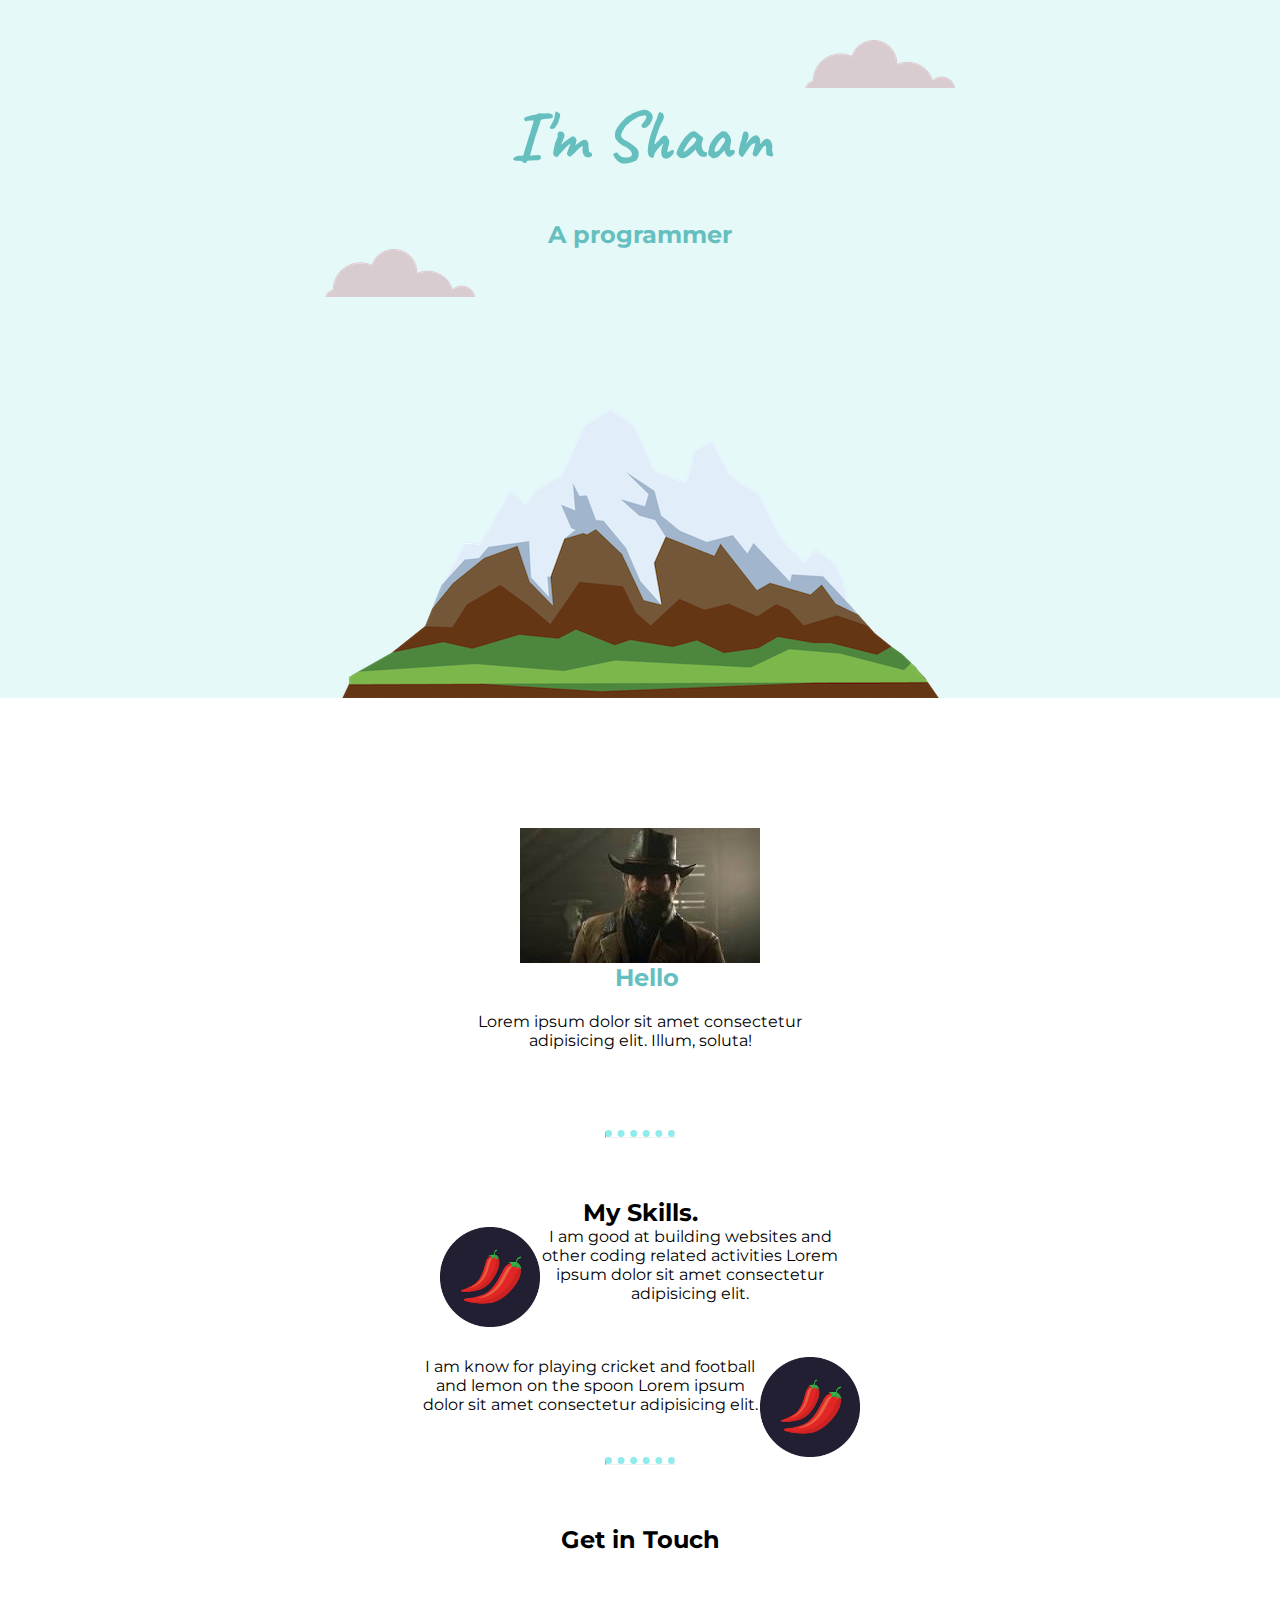
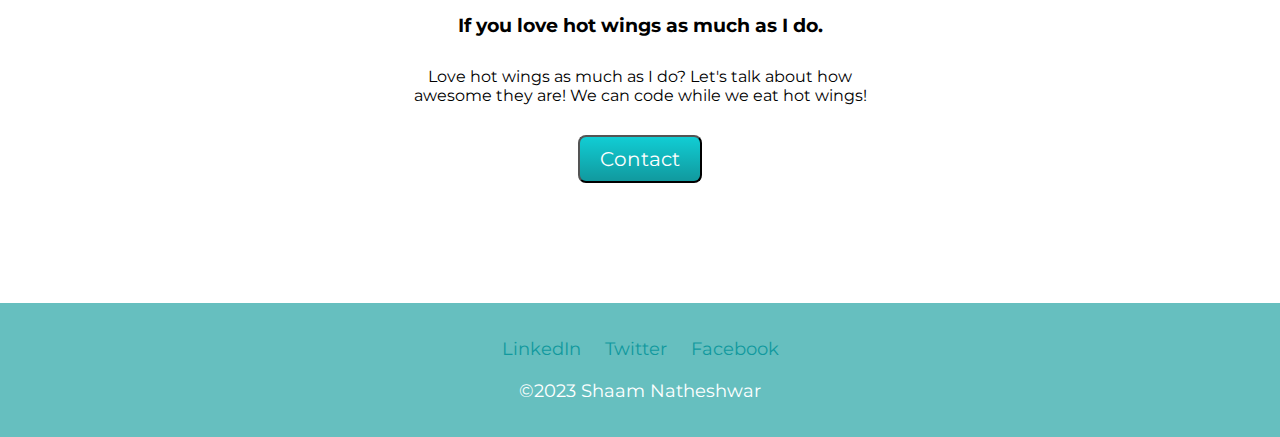
<file: 1)Html+Css/1)appBrewery/index.html>
<!DOCTYPE html>
<html lang="en">
  <head>
    <meta charset="UTF-8" />
    <meta http-equiv="X-UA-Compatible" content="IE=edge" />
    <meta name="viewport" content="width=device-width, initial-scale=1.0" />
    <link rel="stylesheet" href="./assets/css/styles.css" />
    <title>app brewery</title>
  </head>
  <body>
    <header>
      <!-- header section -->
      <div class="heading-container-one">
        <div class="heading-container-two">
          <img class="top-cloud" src="./assets/img/cloud.png" />
          <h1 class="heading-text">I'm Shaam</h1>
          <h2 class="description-text">A programmer</h2>
          <img class="bottom-cloud" src="./assets/img/cloud.png" />
        </div>
        <img class="mountain" src="./assets/img/mountain.png" />
      </div>
      <!-- end of header section -->
    </header>
    <main class="main-section">
      <section>
        <div class="introduction">
          <img
            class="display-picture"
            src="./assets/img/me.jpg"
            alt="angela yu display"
          />
          <h2 class="intro-heading">Hello</h2>
          <p class="intro-text">
            Lorem ipsum dolor sit amet consectetur adipisicing elit. Illum,
            soluta!
          </p>
          <hr class="intro-line" width="70px" />
        </div>

        <div class="skills-one">
          <h2 class="skills-heading">My Skills.</h2>
          <img
            class="skill-one"
            src="./assets/img/chillies.png"
            alt="skill one"
            width="100"
            height="100"
          />
          <p class="skill-one-text">
            I am good at building websites and other coding related activities
            Lorem ipsum dolor sit amet consectetur adipisicing elit.
          </p>
        </div>

        <div class="skills-two">
          <img
            class="skill-two"
            src="./assets/img/chillies.png"
            alt="skill two"
            width="100"
            height="100"
          />
          <p class="skill-two-text">
            I am know for playing cricket and football and lemon on the spoon Lorem ipsum dolor sit
            amet consectetur adipisicing elit. 
          </p>
        </div>
        <hr class="intro-line" width="70px" />

        <div class="contact">
          <h2 class="contact-title">Get in Touch</h2>
          <h3 class="contact-desc">If you love hot wings as much as I do.</h3>
          <p class="contact-para">
            Love hot wings as much as I do? Let's talk about how awesome they
            are! We can code while we eat hot wings!
          </p>

          <button class="btn">Contact</button>
        </div>
      </section>
    </main>
    <footer>
      <div class="ending">
        <a href="https://www.linkedin.com">LinkedIn</a>
        <a href="https://www.twitter.com">Twitter</a>
        <a href="https://www.facebook.com">Facebook</a>
        <p class="copyright">©2023 Shaam Natheshwar</p>
      </div>
    </footer>
  </body>
</html>
</file>
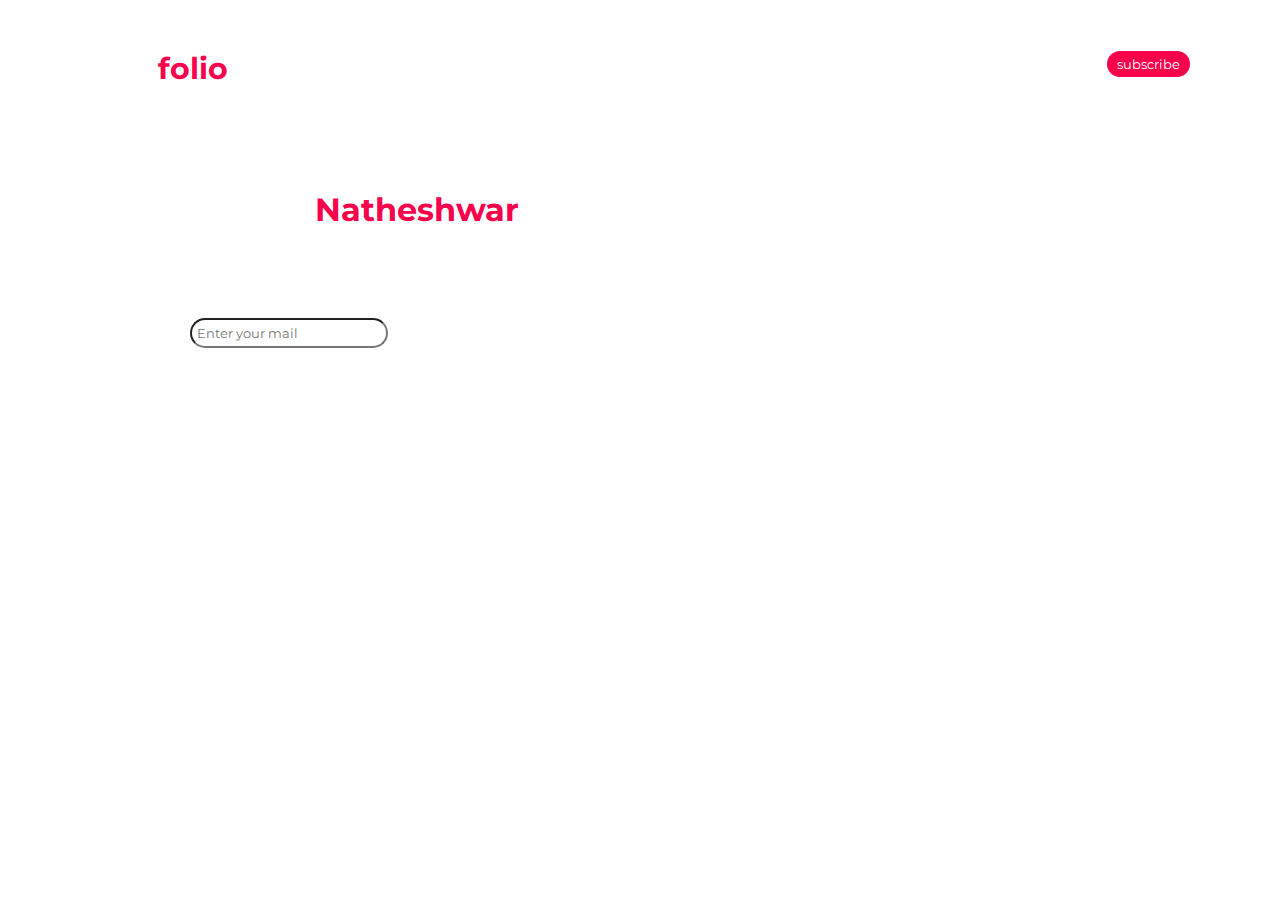
<file: 1)Html+Css/2)portFolio/index.html>
<!DOCTYPE html>
<html lang="en">
  <head>
    <meta charset="UTF-8" />
    <meta http-equiv="X-UA-Compatible" content="IE=edge" />
    <meta name="viewport" content="width=device-width, initial-scale=1.0" />
    <link rel="stylesheet" href="./assets/css/styles.css" />
    <title>Document</title>
  </head>
  <body>
    <header>
      <div class="top-header">
        <!-- <div class="logo"> -->
          <h2 class="top-title">Port<span>folio</span></h2>
        <!-- </div> -->
        <nav>
            <a href="#">Home</a>
            <a href="#">about</a>
            <a href="#">services</a>
            <a href="#">skills</a>
            <a href="#">contact us</a>
        </nav>

        <div class="header-button">
            <button class="header-main-button">subscribe</button>
        </div>
      </div>


      <div class="content-header">
        <h3 class="name-starter">Hello, my name is</h2>
        <h1 class="name">Shaam <span class="content-header-text">Natheshwar </span> </h1>
        <h2 class="header-description">I' am a web developer</h2>
        <form action="#" class="header-form">
            <input class = 'header-input' type="text" name="email" id="email" placeholder="Enter your mail">
            <label for="email"></label>
        </form>
      </div>
    </header>
  </body>
</html>
</file>
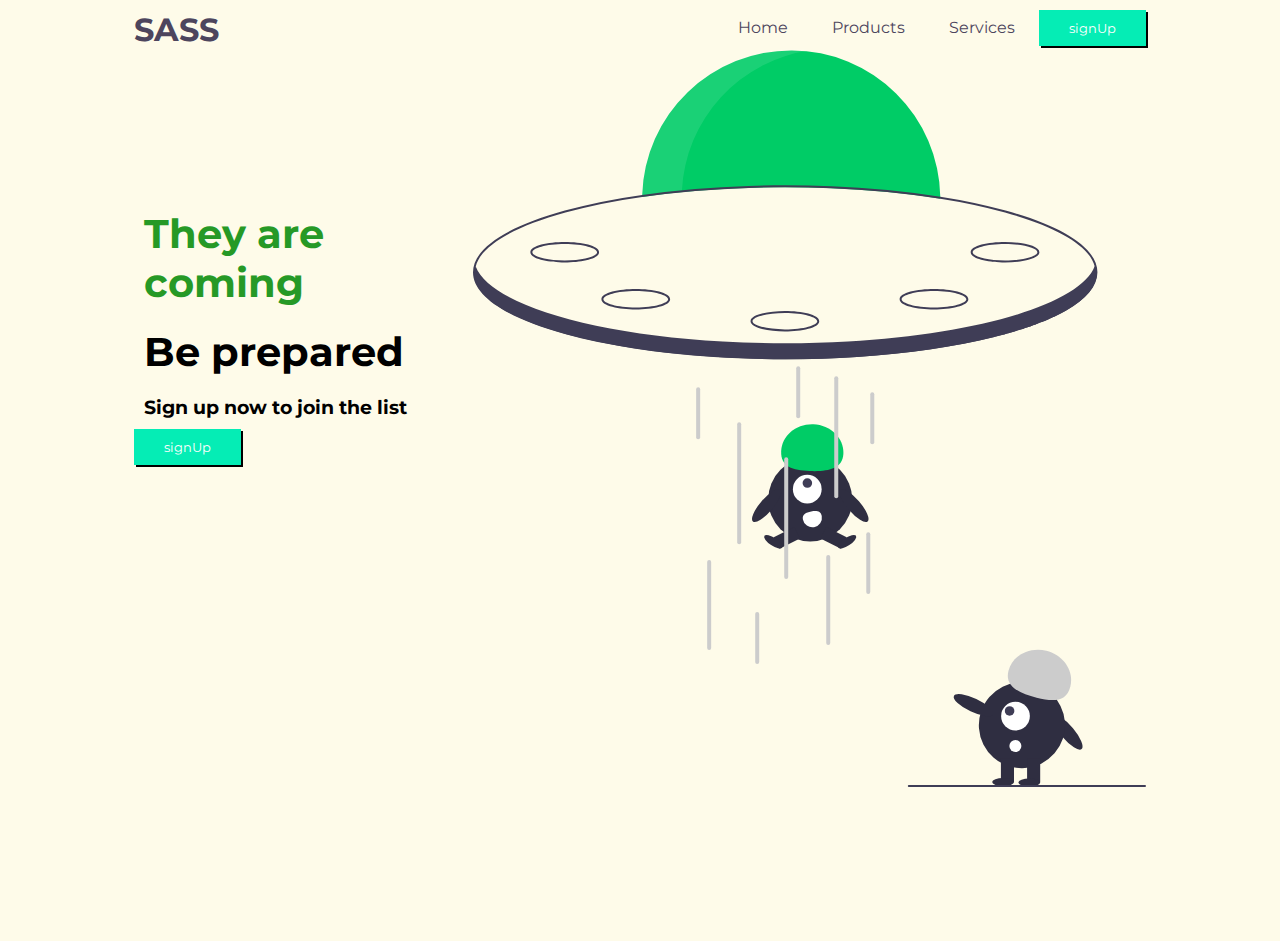
<file: 2)HTML+sass/1)landingPage/index.html>
<!DOCTYPE html>
<html lang="en">
  <head>
    <meta charset="UTF-8" />
    <meta http-equiv="X-UA-Compatible" content="IE=edge" />
    <meta name="viewport" content="width=device-width, initial-scale=1.0" />
    <link rel="stylesheet" href="./assets/css/styles.css" />
    <title>Document</title>
  </head>
  <body>

    <!-- start of the header -->
    <header class="main-header">
      <div class="main-header__logo">
        <h1>SASS</h1>
      </div>

      <nav>
        <div class="main-header__navigation">
          <a href="#" class="main-header__navigation-links">Home</a>
          <a href="#" class="main-header__navigation-links">Products</a>
          <a href="#" class="main-header__navigation-links">Services</a>
          <button class="main-header__navigation-button">signUp</button>
        </div>
      </nav>
    </header>

    <!-- end of the header -->

    <!-- start of the main content -->

    <main>
        <section class="main-section">
            <div class="main-section__content">
                <h1 class="main-section__content-text-one">They are coming</h1>
                <h1 class="main-section__content-text-two">Be prepared</h1>
                <h3 class="main-section__content-description">Sign up now to join the list</h3>
                <button class="main-header__navigation-button">signUp</button>
            </div>

            <div class="main-section__image">
                <img src="./assets/img/img-2.svg" alt="An ufo Image">

            </div>
        </section>
    </main>
  </body>
</html>
</file>
<file: 1)Html+Css/1)appBrewery/assets/css/styles.css>
@import url('https://fonts.googleapis.com/css2?family=Caveat:wght@700&family=Montserrat&display=swap');


* {
    margin: 0;
    padding: 0;
    box-sizing: border-box;
    text-align: center;
    font-family: 'Montserrat', sans-serif;
}

/* header section */
.heading-container-one {
    background-color: #e6f9f9;
    color: #66BFBF;

}

.heading-container-two {
    padding: 40px;
}

.top-cloud {
    position: relative;
    left: 15rem;
}

.heading-text {
    font-family: 'Caveat', cursive;
    font-size: 70px;
    width: 300px;
    margin: auto;
    padding-bottom: 40px;
}

.description-text {
    width: 200px;
    margin: auto;
}

.bottom-cloud {
    position: relative;
    right: 15rem;
}

.mountain {
    display: block;
    margin: auto;
}

/* end of header section */

/* start of body section */
.main-section{
    padding: 90px;
}
.display-picture {
    display: block;
    margin: auto;
}

.introduction{
    padding: 40px;
}

.intro-heading {
    width: 50px;
    margin: auto;
    color: #66BFBF;
    padding-bottom: 20px;
}

.intro-text {
    width: 400px;
    margin: auto;
    padding-bottom: 80px;
}

.intro-line {
    border-top: 7px dotted #90ecec;
    margin: auto;
    clear: both;
}

.skills-heading {
    /* width: 150px;
    margin: auto; */
    text-align: center;
}

.skills-one {
    padding: 20px;
    margin: auto;
    width: 40%;
}

.skill-one {
    float: left;
}

.skill-two {
    float: right;
}


.skills-two {
    padding-top: 30px;
    clear: left;
    margin: auto;
    width: 40%;
}

.contact{
    padding: 30px;
    width: 50%;
    margin: auto;
}
.contact-title{
    padding: 30px;
}
.contact-desc{
    padding: 30px;
}
.contact-para{
    margin-bottom: 30px;
}
.btn {
    background: #11cdd4;
    background-image: -webkit-linear-gradient(top, #11cdd4, #11999e);
    background-image: -moz-linear-gradient(top, #11cdd4, #11999e);
    background-image: -ms-linear-gradient(top, #11cdd4, #11999e);
    background-image: -o-linear-gradient(top, #11cdd4, #11999e);
    background-image: linear-gradient(to bottom, #11cdd4, #11999e);
    -webkit-border-radius: 8;
    -moz-border-radius: 8;
    border-radius: 8px;
    font-family: 'Montserrat', sans-serif;
    color: #ffffff;
    font-size: 20px;
    padding: 10px 20px 10px 20px;
    text-decoration: none;
  }
  
  .btn:hover {
    background: #30e3cb;
    background-image: -webkit-linear-gradient(top, #30e3cb, #2bc4ad);
    background-image: -moz-linear-gradient(top, #30e3cb, #2bc4ad);
    background-image: -ms-linear-gradient(top, #30e3cb, #2bc4ad);
    background-image: -o-linear-gradient(top, #30e3cb, #2bc4ad);
    background-image: linear-gradient(to bottom, #30e3cb, #2bc4ad);
    text-decoration: none;
  }

/* end of body section */

/* footer section */
.ending{
    background-color: #66BFBF;
    padding: 35px;
}
a{

    text-decoration: none;
    color: #11999E;
    font-size: 18px;
    padding: 10px;
}
a:hover{
    color: #ffffff;
}
.copyright{
    margin-top: 20px;
    font-size: 18px;
    color: #ffffff;
}
</file>
<file: 1)Html+Css/2)portFolio/assets/css/styles.css>
@import url('https://fonts.googleapis.com/css2?family=Montserrat:wght@700&display=swap');
:root{
    --baseColor : #F9004d;
    --white : #fff;
}
*{
    box-sizing: border-box;
    padding: 0;
    margin: 0;
    font-family: 'Montserrat', sans-serif;
}

/* header section of the website */
header{
    background-image: url("https://images.unsplash.com/photo-1541280910158-c4e14f9c94a3?ixlib=rb-4.0.3&ixid=MnwxMjA3fDB8MHxzZWFyY2h8MTh8fGRhcmslMjBiYWNrZ3JvdW5kfGVufDB8fDB8fA%3D%3D&auto=format&fit=crop&w=500&q=60");
    background-size: contain;
    padding: 50px 90px ;
    height: 700px;
}

.top-header{
    display: flex;
    justify-content: space-between;
    font-size: 20px;
    color: var(--white);
}

span{
    color: var(--baseColor);
}

/* navigation link of the header section */
a{
    text-decoration: none;
    padding: 10px;
    color: var(--white);
}

/* button of the header section */
.header-main-button{
    border-radius: 20px;
    padding: 5px 10px 5px;
    background-color: var(--baseColor);
    border: none;
    color: #fff;
}

/* content header
 */
 .content-header{
    padding-left: 100px;
    margin-top: 80px;
    color: #fff;
 }

 .header-description{
    margin-bottom: 60px;
 }
 .header-input{
    border-radius: 20px;
    padding: 5px;
 }
</file>
<file: 2)HTML+sass/1)landingPage/assets/css/styles.css>
@import url("https://fonts.googleapis.com/css2?family=Montserrat:wght@700&display=swap");
* {
  padding: 0;
  margin: 0;
  box-sizing: border-box;
  font-family: "Montserrat", sans-serif;
}

body {
  background-color: #fefbe9;
  padding: 10px 134px;
}

.main-header {
  display: flex;
  justify-content: space-between;
}
.main-header__logo {
  color: #4d455d;
}
.main-header__navigation-links {
  padding: 20px;
  text-decoration: none;
  color: #4d455d;
}
.main-header__navigation-links:hover {
  color: green;
}
.main-header__navigation-button {
  padding: 10px 30px;
  background-color: #05EDB5;
  color: #fff;
  border: none;
  box-shadow: 2px 2px black;
}

.main-section {
  display: flex;
  justify-content: space-between;
}
.main-section__content {
  position: relative;
  top: 150px;
}
.main-section__content-text-one {
  color: rgb(38, 153, 38);
  font-size: 40px;
  padding: 10px;
}
.main-section__content-text-two {
  font-size: 40px;
  padding: 10px;
}
.main-section__content-description {
  padding: 10px;
}/*# sourceMappingURL=styles.css.map */
</file>
